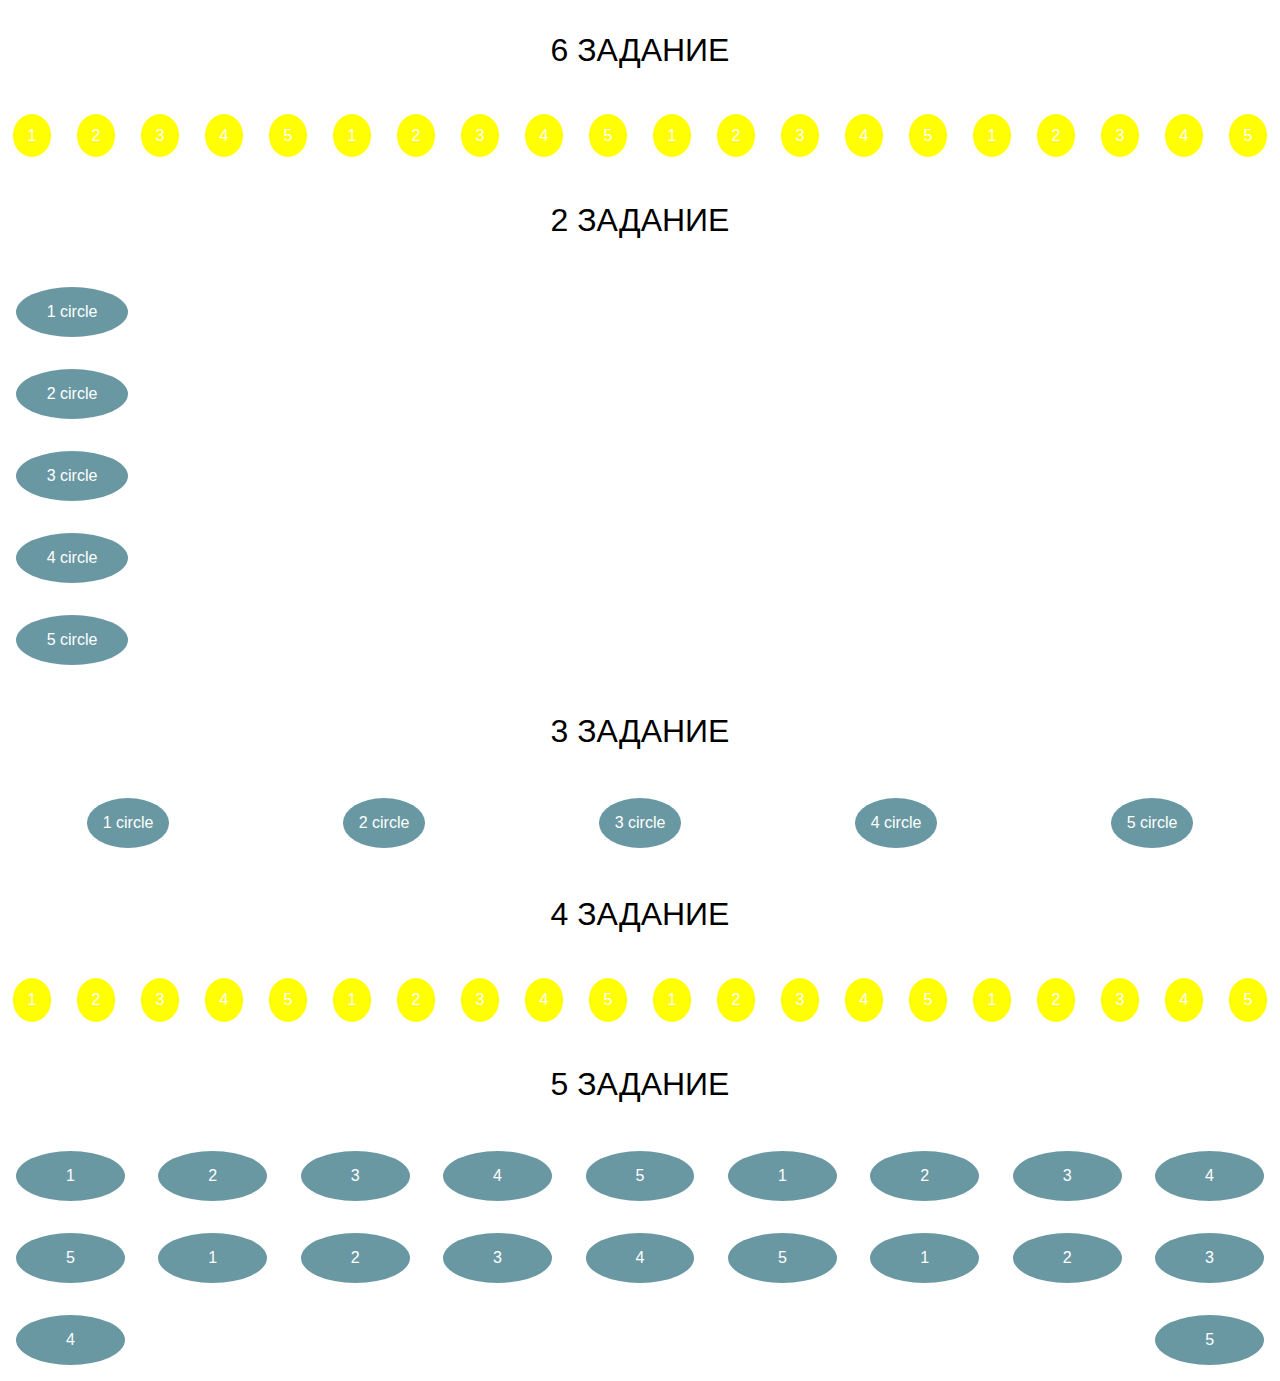
<file: HTML/flex.html>
<!DOCTYPE html>
<html>
<head>
	<meta charset="UTF-8">
	<title>FLEX</title>
	<link rel="stylesheet" type="text/css" href="../CSS/style_23.css">
</head>
<body>
	<p>6 ЗАДАНИЕ</p>
	<section class="container6">
		<div class="z4">
			1
		</div>
		<div class="z4">
			2
		</div>
		<div class="z4">
			3
		</div>
		<div class="z4">
			4
		</div>
		<div class="z4">
			5
		</div>
		<div class="z4">
			1
		</div>
		<div class="z4">
			2
		</div>
		<div class="z4">
			3
		</div>
		<div class="z4">
			4
		</div>
		<div class="z4">
			5
		</div>
		<div class="z4">
			1
		</div>
		<div class="z4">
			2
		</div>
		<div class="z4">
			3
		</div>
		<div class="z4">
			4
		</div>
		<div class="z4">
			5
		</div>
		<div class="z4">
			1
		</div>
		<div class="z4">
			2
		</div>
		<div class="z4">
			3
		</div>
		<div class="z4">
			4
		</div>
		<div class="z4">
			5
		</div>
	</section>

	
	<p>2 ЗАДАНИЕ</p>
	<section class="container1">
		<div class="z2">
			1 circle
		</div>
		<div class="z2">
			2 circle
		</div>
		<div class="z2">
			3 circle
		</div>
		<div class="z2">
			4 circle
		</div>
		<div class="z2">
			5 circle
		</div>
	</section>

	<p>3 ЗАДАНИЕ</p>
	<section class="container2">
		<div class="z3">
			1 circle
		</div>
		<div class="z3">
			2 circle
		</div>
		<div class="z3">
			3 circle
		</div>
		<div class="z3">
			4 circle
		</div>
		<div class="z3">
			5 circle
		</div>
	</section>

	<p>4 ЗАДАНИЕ</p>
	<section class="container3">
		<div class="z4">
			1
		</div>
		<div class="z4">
			2
		</div>
		<div class="z4">
			3
		</div>
		<div class="z4">
			4
		</div>
		<div class="z4">
			5
		</div>
		<div class="z4">
			1
		</div>
		<div class="z4">
			2
		</div>
		<div class="z4">
			3
		</div>
		<div class="z4">
			4
		</div>
		<div class="z4">
			5
		</div>
		<div class="z4">
			1
		</div>
		<div class="z4">
			2
		</div>
		<div class="z4">
			3
		</div>
		<div class="z4">
			4
		</div>
		<div class="z4">
			5
		</div>
		<div class="z4">
			1
		</div>
		<div class="z4">
			2
		</div>
		<div class="z4">
			3
		</div>
		<div class="z4">
			4
		</div>
		<div class="z4">
			5
		</div>
	</section>

	<p>5 ЗАДАНИЕ</p>
	<section class="container4">
		<div class="z5">
			1
		</div>
		<div class="z5">
			2
		</div>
		<div class="z5">
			3
		</div>
		<div class="z5">
			4
		</div>
		<div class="z5">
			5
		</div>
		<div class="z5">
			1
		</div>
		<div class="z5">
			2
		</div>
		<div class="z5">
			3
		</div>
		<div class="z5">
			4
		</div>
		<div class="z5">
			5
		</div>
		<div class="z5">
			1
		</div>
		<div class="z5">
			2
		</div>
		<div class="z5">
			3
		</div>
		<div class="z5">
			4
		</div>
		<div class="z5">
			5
		</div>
		<div class="z5">
			1
		</div>
		<div class="z5">
			2
		</div>
		<div class="z5">
			3
		</div>
		<div class="z5">
			4
		</div>
		<div class="z5">
			5
		</div>
	</section>
</body>
</html>
</file>
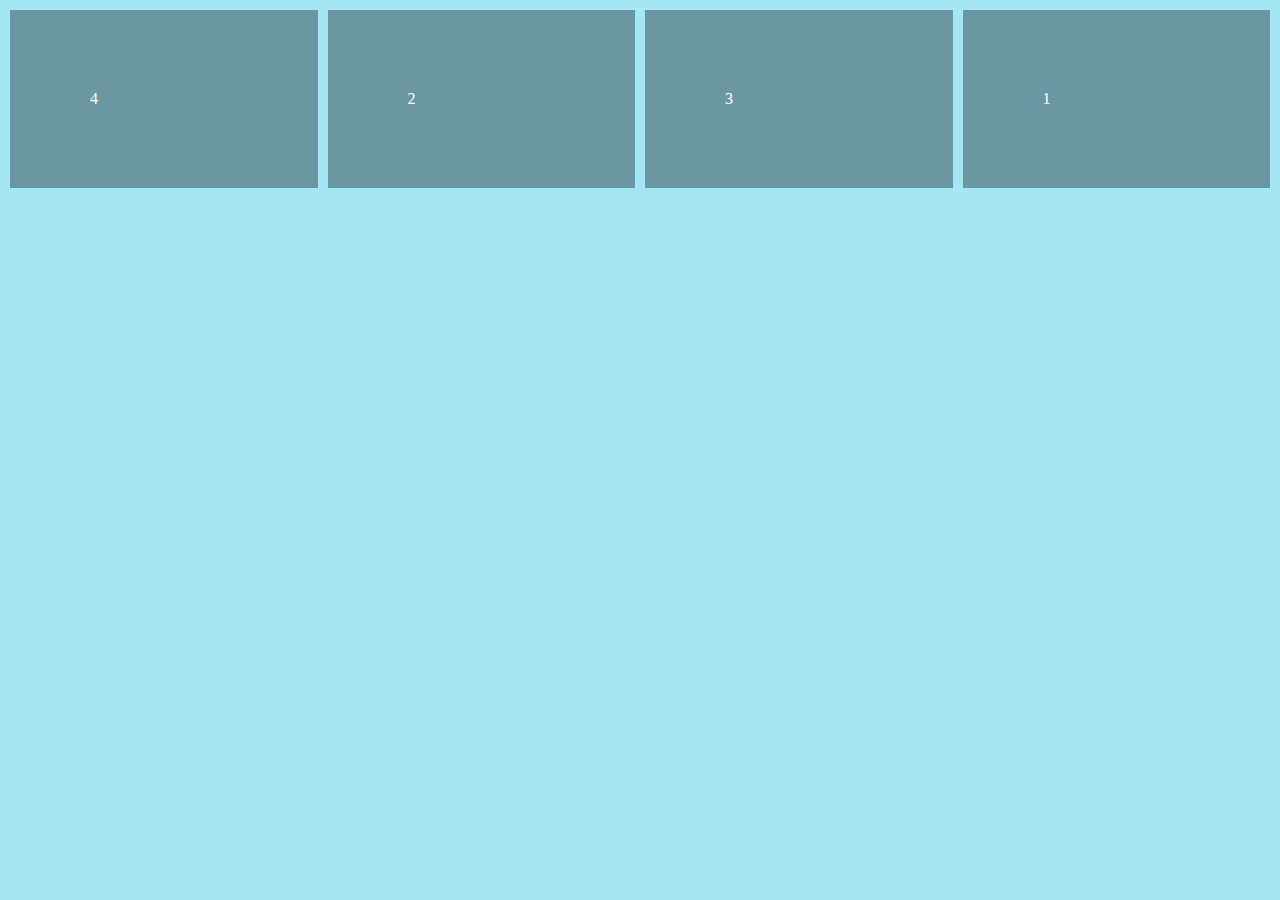
<file: HTML/lesson5_1.html>
<!DOCTYPE html>
<html>
<head>
	<title>Корпоративные принципы Факта</title>
	<link rel="stylesheet" type="text/css" href="../CSS/style_flex.css">
</head>
	<body>
		 <section class="container">
			<div class="one">
				1
			</div>
			<div class="two">
				2
			</div>
			<div class="three">
				3
			</div>
			<div class="four">
				4
			</div>
		</section>
	</body>
</html>
</file>
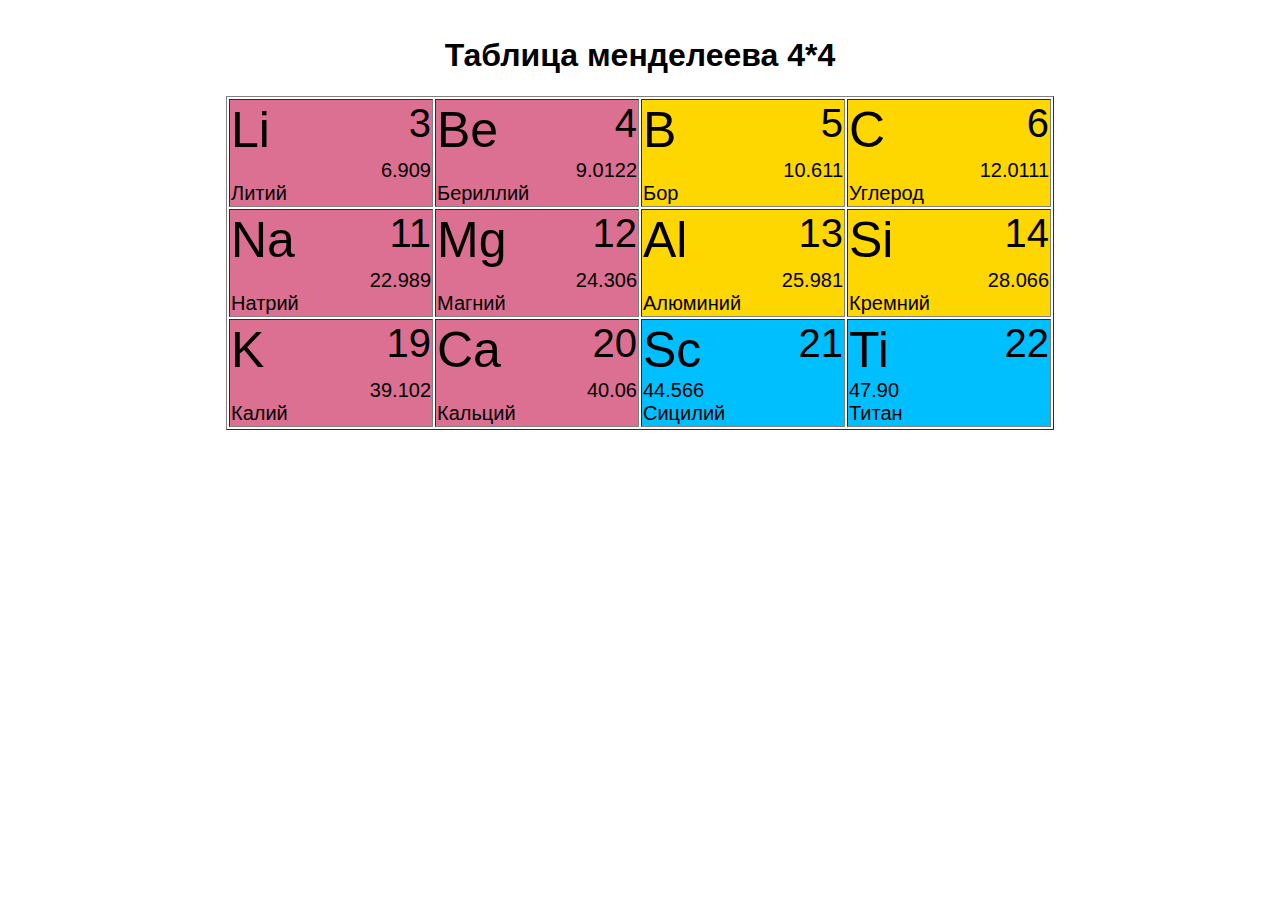
<file: HTML/tables.html>
<!DOCTYPE html>
<html>
<head>
	<title>Таблица менделеева</title>
	<link rel="stylesheet" type="text/css" href="../CSS/style_mend.css">
</head>
<body>
	<table border="1">
		<h1 class="h1">Таблица менделеева 4*4</h1>
		<tr>
			<td class="red" width="200">
				<p class="row name">Li</p>
				<p class="row number">3</p>
				<p class="row massa">6.909</p>
				<p class="row full_name">Литий</p>
			</td>
			<td class="red" width="200">
				<p class="row name">Be</p>
				<p class="row number">4</p>
				<p class="row massa">9.0122</p>
				<p class="row full_name">Бериллий</p>
			</td>
			<td class="yellow" width="200">
				<p class="row name">B</p>
				<p class="row number">5</p>
				<p class="row massa">10.611</p>
				<p class="row full_name">Бор</p>
			</td>
			<td class="yellow" width="200">
				<p class="row name">С</p>
				<p class="row number">6</p>
				<p class="row massa">12.0111</p>
				<p class="row full_name">Углерод</p>
			</td>
		</tr>
		<tr>
			<td class="red" width="200">
				<p class="row name">Na</p>
				<p class="row number">11</p>
				<p class="row massa">22.989</p>
				<p class="row full_name">Натрий</p>
			</td>
			<td class="red" width="200">
				<p class="row name">Mg</p>
				<p class="row number">12</p>
				<p class="row massa">24.306</p>
				<p class="row full_name">Магний</p>
			</td>
			<td class="yellow" width="200">
				<p class="row name">Al</p>
				<p class="row number">13</p>
				<p class="row massa">25.981</p>
				<p class="row full_name">Алюминий</p>
			</td>
			<td class="yellow" width="200">
				<p class="row name">Si</p>
				<p class="row number">14</p>
				<p class="row massa">28.066</p>
				<p class="row full_name">Кремний</p>
			</td>
		</tr>
		<tr>
			<td class="red" width="200">
				<p class="row name">K</p>
				<p class="row number">19</p>
				<p class="row massa">39.102</p>
				<p class="row full_name">Калий</p>
			</td>
			<td class="red" width="200">
				<p class="row name">Ca</p>
				<p class="row number">20</p>
				<p class="row massa">40.06</p>
				<p class="row full_name">Кальций</p>
			</td>
			<td class="blue" width="200">
				<p class="row name">Sc</p>
				<p class="row number">21</p>
				<p class="row massa2">44.566</p>
				<p class="row full_name">Сицилий</p>
			</td>
			<td class="blue" width="200">
				<p class="row name">Ti</p>
				<p class="row number">22</p>
				<p class="row massa2">47.90</p>
				<p class="row full_name">Титан</p>
			</td>
		</tr>
	</table>
</body>
</html>
</file>
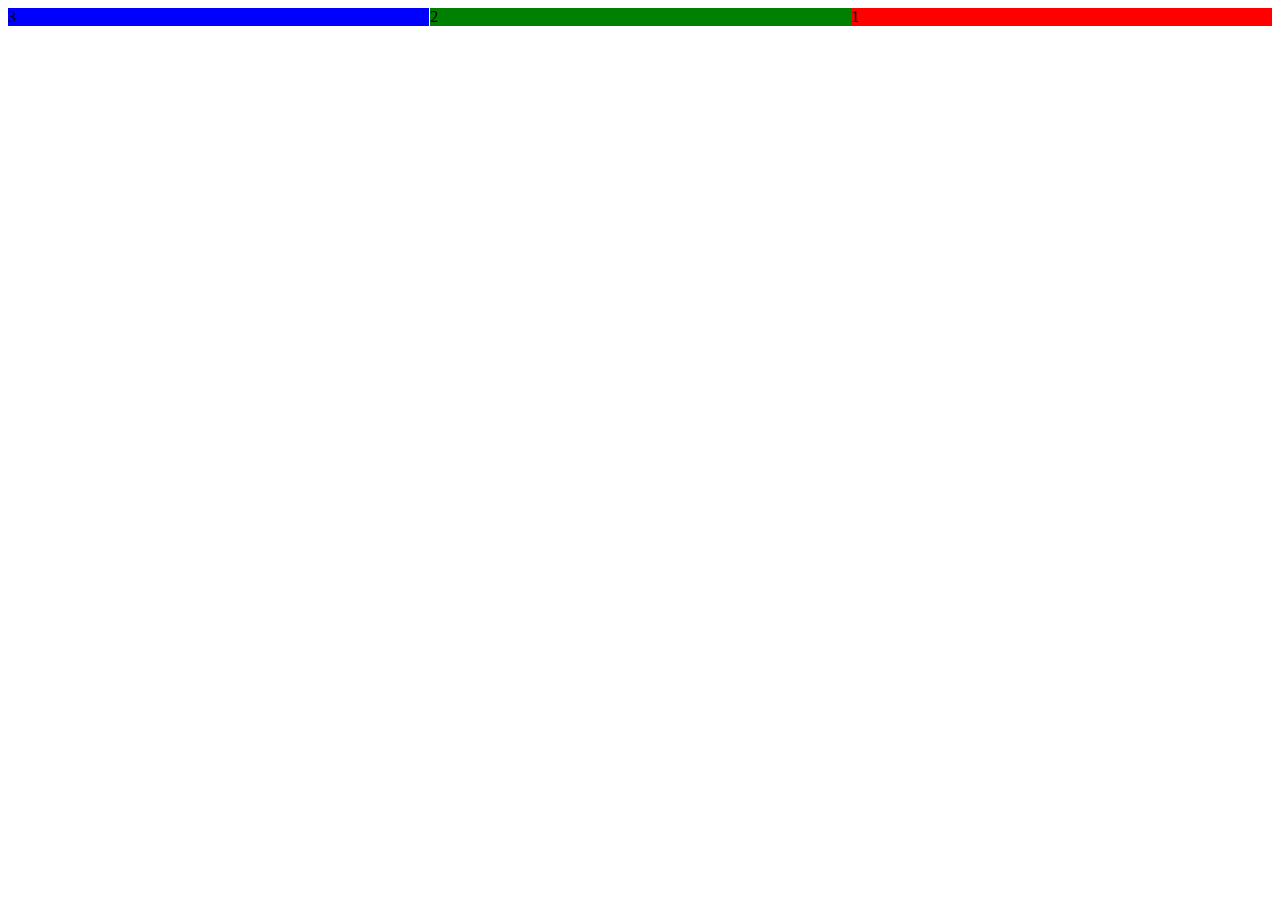
<file: HTML/z1.html>
<!DOCTYPE html>
<html>
<head>
	<title></title>
</head>
<body>
<style type="text/css">
.one {
	display: inline-block;
	float: right;
	background-color: red;
}
.two {
	display: inline-block;
	float: right;
	background-color: green;
}
.three {
	display: inline-block;
	float: left;
	background-color: blue;
}
.one, .two, .three {
	position: relative;
	top: 100;
	display: block;
	width: 33.3%;
}
</style>

	<div class="one">
		1
	</div>
	<div class="two">
		2
	</div>
	<div class="three">
		3
	</div>

</body>
</html>
</file>
<file: CSS/style_23.css>
body{
	font-family: 'Open Sans', sans-serif;
	margin: 0;
	padding: 0;
	height: 100%;
	width: 100%;
	text-align: center;
}

p {
	font-size: 32px;
	
}

/* задание 2 */
.container1 {
	/*display: grid;
	grid-template-columns: 33% 33% 33%;
	grid-gap: 10px;*/

	display: flex;
 	flex-direction: column;
}

.z2 {
	background-color:#6998a3;
	color: white;
	margin: 1em;
	padding: 1em;
	width: 5em;
	border-radius: 50%;
	text-align: center;
}

/* задание 3 */
.container2 {
	display: flex;
	flex-direction: row;
	justify-content: space-around;
	flex-wrap: nowrap;
}

.z3 {
	background-color:#6998a3;
	color: white;
	margin: 1em;
	padding: 1em;
	border-radius: 50%;
}

/* задание 4 */
.container3 {
	display: flex;
	flex-direction: row;
	justify-content: space-around;
	flex-wrap: nowrap;
}

.z4 {
	background-color:#6998a3;
	color: white;
	margin: 1em;
	padding: 1em;
	flex-grow: 1;
	border-radius: 50%;
}

/* задание 5 */
.container4 {
	display: flex;
	flex-direction: row;
	justify-content: space-between;
	flex-wrap: wrap;
}

.z5 {
	background-color:#6998a3;
	color: white;
	margin: 1em;
	padding: 1em;
	flex-basis: 6%;
	border-radius: 50%;
}


/* задание 6 */
@media all and (min-width: 1001px) {
	.container6 {
		display: flex;
		flex-direction: row;
		justify-content: space-between;
		flex-wrap: nowrap;
	}

	.z4 {
		background-color: yellow;
		color: white;
		margin: 1%;
		padding: 1%;
		flex-basis: 6%;
		border-radius: 50%;
	}
}

@media all and (min-width: 501px) and (max-width: 1000px) {
	.container6 {
		display: flex;
		flex-direction: row;
		justify-content: space-between;
		flex-wrap: wrap;
	}

	.z4 {
		background-color: blue;
		color: white;
		margin: 1%;
		padding: 3%;
		border-radius: 50%;
		flex-shrink: 0;
		flex-grow: 0;
	}
}

@media all and (max-width: 500px) {
	.container6 {
		display: flex;
		flex-direction: row;
		justify-content: space-between;
		flex-wrap: wrap;
	}
	.z4 {
		background-color: red;
		color: white;
		margin: 2%;
		padding: 5%;
		border-radius: 50%;
	}
}
</file>
<file: CSS/style_flex.css>
body{
	background-color: #a4e6f4;
	margin: 10px 10px 0px 0px;
	padding: 0px;
}
div{
	background-color:#6998a3;
	color: white;
	padding: 80px;
}

div:nth-of-type(2){
	order: 1;
}
div:nth-of-type(3){
	order: 2;
}


div:first-child{
	order: 3;
}

.container{
	display: flex;
	flex-direction: row;
	justify-content:space-between;
	flex-wrap: wrap;
	align-content: center;
}

.one, .two, .three, .four {
	margin-left: 10px;
	margin-bottom: 10px;
	flex: 1;
}
</file>
<file: CSS/style_mend.css>
body {
	font-family: 'Open Sans', sans-serif;
	margin: 1em;
	padding: 0;
	height: 100%;
	display: flex;
	flex-direction: row;
  	justify-content: space-around;
}

table {
	margin-top: 5em;
}

.h1 {
	position: absolute;
	text-align: center;
}

.red {
	background-color: #DB7093;
}
.yellow {
	background-color: #FFD700;
}
.blue {
	background-color: #00BFFF;
}

.row {
	margin: 0;
	padding: 0;
	position: relative;
}

.name {
	float: left;
	top: 0;
  	font-size: 50px;
  	margin-right: 1em;
}

.number {
	float: right;
	right: 0;
	font-size: 40px;
	margin-left: 0.9em;
}

.full_name {
	float: left;
	bottom: 0;
	font-size: 20px;
	margin-right: 4em;
}

.massa {
	float: right;
	bottom: 0;
	margin-left: 4em;
	font-size: 20px;
}
.massa2 {
	font-size: 20px;
	float: left;
	bottom: 0;
	margin-right: 4em;
}
</file>
